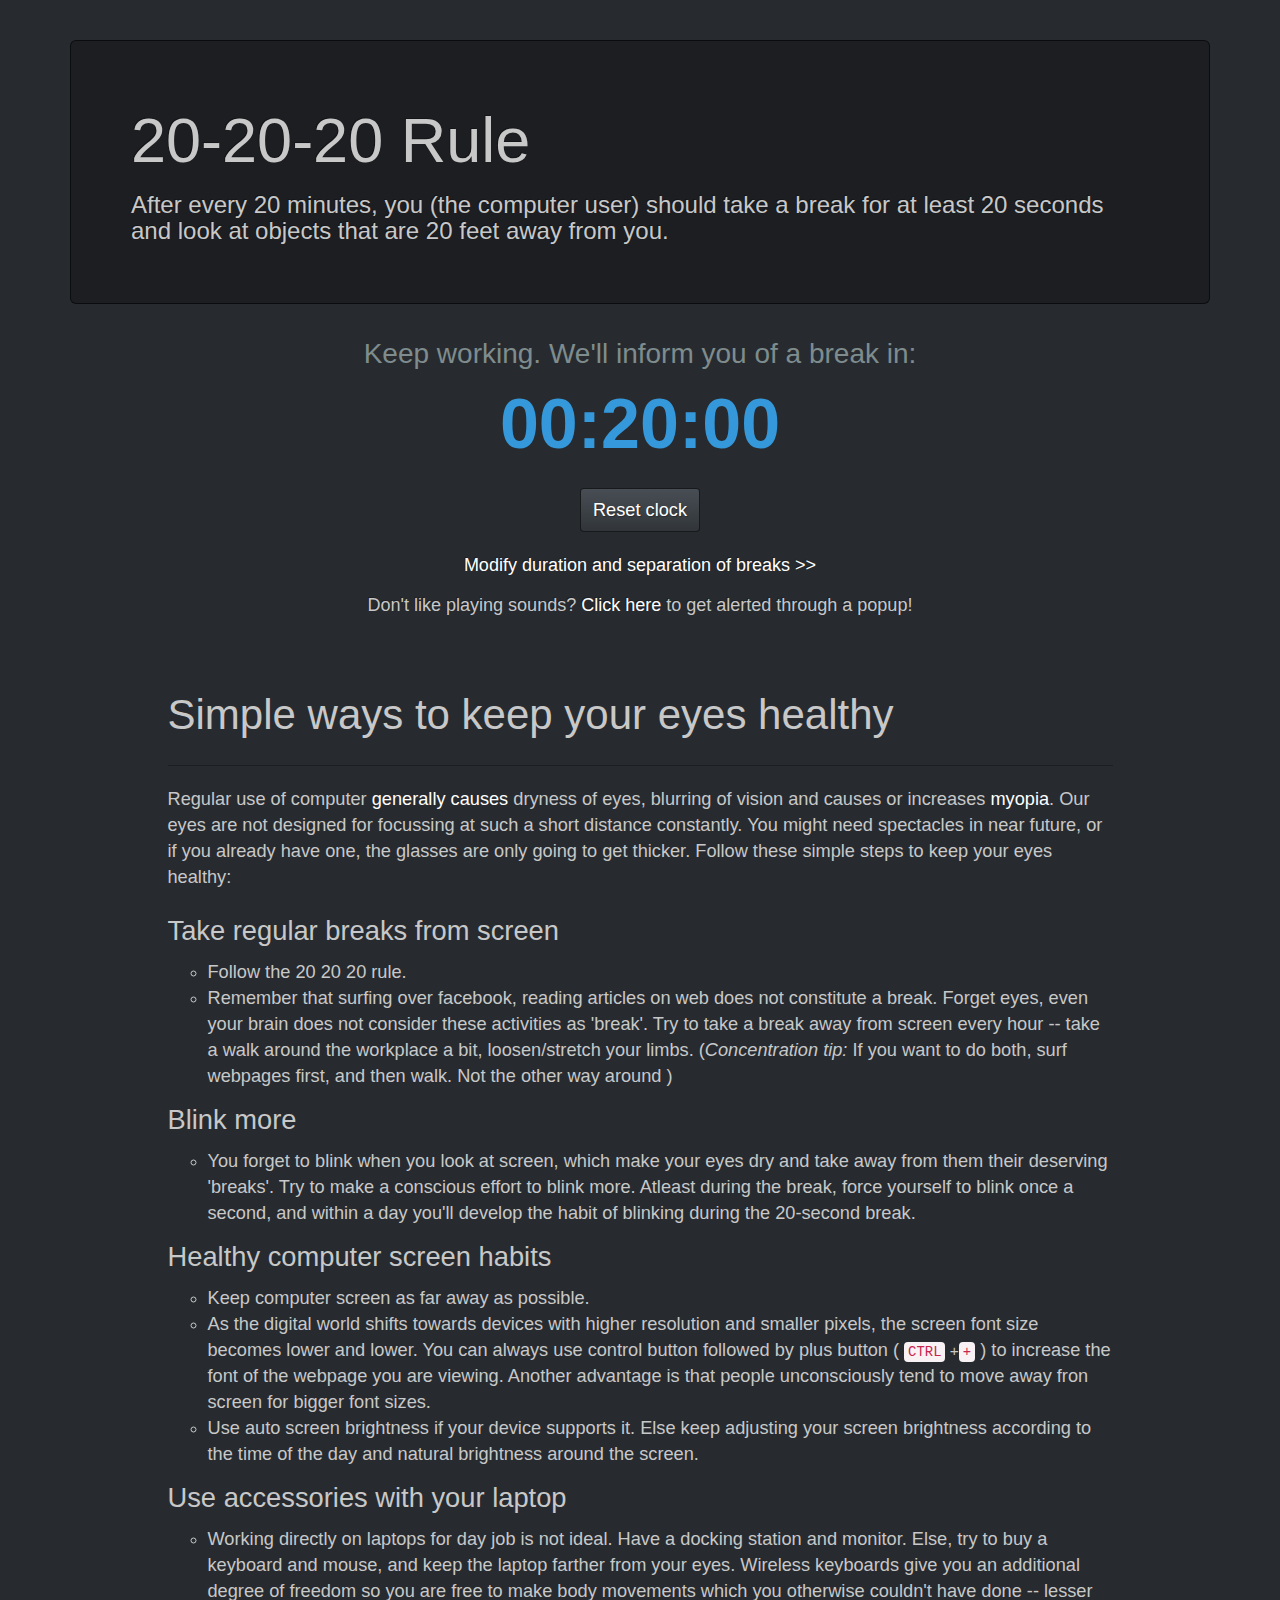
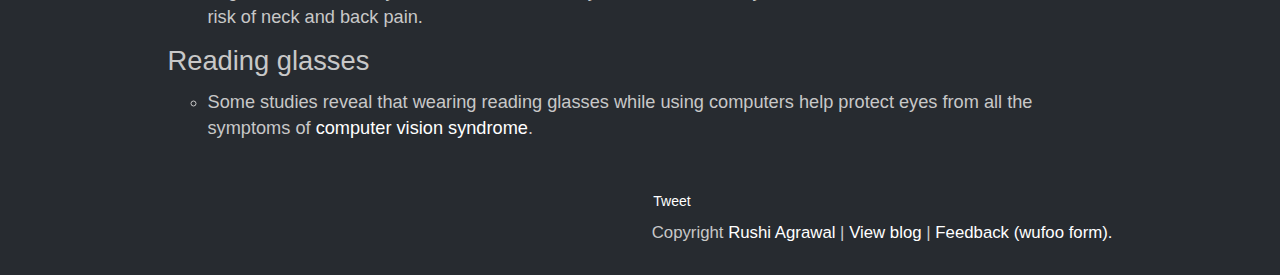
<file: index.html>
<!DOCTYPE html>

<html xmlns:fb="http://ogp.me/ns/fb#">
    <head>
        <title>20-20-20 Rule</title>
        <script type="text/javascript" src="js/stopwatch.js"></script>
        <link href="bootswatch/bootstrap.css" rel="stylesheet" media="screen"/>
        <link href="main.css" rel="stylesheet" media="screen"/>
        <script src="js/jquery-1.10.2.min.js"></script>
        <script src="bootstrap/js/bootstrap.min.js"></script>
    </head>

    <body>
        <!-- Header for facebook like -->
        <div id="fb-root"></div>
        <script>(function(d, s, id) {
            var js, fjs = d.getElementsByTagName(s)[0];
            if (d.getElementById(id)) return;
            js = d.createElement(s); js.id = id;
            js.src = "//connect.facebook.net/en_GB/all.js#xfbml=1";
            fjs.parentNode.insertBefore(js, fjs);
        }(document, 'script', 'facebook-jssdk'));</script>

    <div class="container">
        <div class="bs-docs-section">
            <div class="row" id="headContent">
                <div class="col-lg-12">
                    <div class="bs-example">
                        <div class="jumbotron">
                            <h1>20-20-20 Rule</h1>
                            <h3>After every 20 minutes, you (the computer user) should take a break for at least 20 seconds and look at objects that are 20 feet away from you.</h3>
                        </div>
                    </div>
                </div>
            </div>
        </div>

        <div id="watchText">  </div>
        <div id="watchDisplay">00:00:00</div>
        <div id="buttonDiv">
            <button type="button" class="btn btn-default" id="resetButton" onclick="window.startAfresh()">Reset clock</button>
        </div>
        
        <div id="modifyAccordionHeader">
            <h4>
                <a data-toggle="collapse" data-target="#demo">
                    Modify duration and separation of breaks >><br>
                </a>
            </h4>
        </div>

        <div id="demo" class="collapse">
            <div class="form-horizontal" role="form" >
                <div class="form-group">
                    <label for="normalDurationMins" class="col-sm-6 control-label">Normal working period (minutes)</label>
                    <div class="col-sm-2">
                        <input class="form-control" id="normalDurationMins" placeholder="20" onkeypress="return clickApply(event)">
                    </div>
                </div>
                <div class="form-group">
                    <label for="relaxDurationSecs" class="col-sm-6 control-label">Duration of break (seconds)</label>
                    <div class="col-sm-2">
                        <input class="form-control" id="relaxDurationSecs" placeholder="20" onkeypress="return clickApply(event)">
                    </div>
                </div>
                <div class="form-group">
                    <label for="inputPassword" class="col-sm-6"></label>
                    <div class="col-sm-5">
                        <button  class="btn btn-default" onclick="modifyTimes()">Apply</button> 
                        <!-- TODO: modifyTimes -> ApplyModification -->
                        <button  class="btn btn-primary" onclick="resetToDefaultTimes()">Reset to default</button> 
                    </div>
                </div>
            </div>
        </div>

        <div class="row" align="center">
            <h4>Don't like playing sounds? <a href="indexNoSound.html">Click here</a> to get alerted through a popup!</h4>
        </div>

        <div class="row">
            <div class="col-lg-10 col-lg-offset-1"> 
                <div class="bs-example">
                    <p style="font-size:3em">
                        <br>Simple ways to keep your eyes healthy
                    </p>
                    <hr>
                </div>
                <div style="font-size:1.3em">
                    <p id="informationText" >
                        Regular use of computer <a href="http://en.wikipedia.org/wiki/Computer_vision_syndrome#Prevalence" target="_blank"> generally causes</a> dryness of eyes, blurring of vision and causes or increases <a href="http://en.wikipedia.org/wiki/Myopia#Signs_and_symptoms" target="_blank">myopia</a>. Our eyes are not designed for focussing at such a short distance constantly. You might need spectacles in near future, or if you already have one, the glasses are only going to get thicker. Follow these simple steps to keep your eyes healthy:
                    </p>

                    <ul class="list-unstyled">
                        <li id="descriptionList">
                            Take regular breaks from screen
                        </li>
                        <ul>
                            <li>
                                Follow the 20 20 20 rule.
                            </li>
                            <li>
                                Remember that surfing over facebook, reading articles on web does not constitute a break. Forget eyes, even your brain does not consider these activities as 'break'. Try to take a break away from screen every hour -- take a walk around the workplace a bit, loosen/stretch your limbs. (<i>Concentration tip:</i> If you want to do both, surf webpages first, and then walk. Not the other way around )
                            </li>
                        </ul>

                        <li id="descriptionList">
                            Blink more
                        </li>
                        <ul>
                            <li>
                                You forget to blink when you look at screen, which make your eyes dry and take away from them their deserving 'breaks'. Try to make a conscious effort to blink more. Atleast during the break, force yourself to blink once a second, and within a day you'll develop the habit of blinking during the 20-second break.
                            </li>
                        </ul>

                        <li id="descriptionList">
                            Healthy computer screen habits
                        </li>
                        <ul>
                            <li>
                                Keep computer screen as far away as possible.
                            </li>
                            <li>
                                As the digital world shifts towards devices with higher resolution and smaller pixels, the screen font size becomes lower and lower. You can always use control button followed by plus button ( <small><code>CTRL</code> +<code>+</code></small> ) to increase the font of the webpage you are viewing. Another advantage is that people unconsciously tend to move away fron screen for bigger font sizes.
                            </li>
                            <li>
                                Use auto screen brightness if your device supports it. Else keep adjusting your screen brightness according to the time of the day and natural brightness around the screen.
                            </li>
                        </ul>
                        <li id="descriptionList">
                            Use accessories with your laptop
                        </li>
                        <ul>
                            <li>
                                Working directly on laptops for day job is not ideal. Have a docking station and monitor. Else, try to buy a keyboard and mouse, and keep the laptop farther from your eyes. Wireless keyboards give you an additional degree of freedom so you are free to make body movements which you otherwise couldn't have done -- lesser risk of neck and back pain.
                            </li>
                        </ul>

                        <li id="descriptionList">
                            Reading glasses
                        </li>
                        <ul>
                            <li>
                                Some studies reveal that wearing reading glasses while using computers help protect eyes from all the symptoms of <a href="http://en.wikipedia.org/wiki/Computer_vision_syndrome" target="_blank">computer vision syndrome</a>.
                            </li>
                        </ul>
                    </ul>
                </div>
                <br><br>
                <ul class="list-inline" align="center">
                    <li>
                        <!-- FB like button -->
                        <div class="fb-like" data-href="http://www.rushiagr.com/202020rule/" data-layout="button_count" data-action="like" data-show-faces="true" data-share="true"></div><div style="width: 55px"></div>
                    </li>
                    <li>
                        <!-- 'Tweet' button -->
                        <a href="https://twitter.com/share" class="twitter-share-button" data-url="http://www.rushiagr.com/202020rule" data-text="Keep your eyes healthy by following 20-20-20 Rule." data-via="reeshi_india">Tweet</a>
                        <script>!function(d,s,id){var js,fjs=d.getElementsByTagName(s)[0],p=/^http:/.test(d.location)?'http':'https';if(!d.getElementById(id)){js=d.createElement(s);js.id=id;js.src=p+'://platform.twitter.com/widgets.js';fjs.parentNode.insertBefore(js,fjs);}}(document, 'script', 'twitter-wjs');</script>
                    </li>
                </ul>

                <!-- My details and copyright and feedback link -->
                <ul class="list-inline" align="right" style="font-size: 1.2em">
                    Copyright <a href="https://github.com/rushiagr">Rushi Agrawal</a> | 
                    <a href="http://www.rushiagr.com">View blog</a> | 
                    <a href="https://rushiagr.wufoo.com/forms/202020-rule-feedback/" target="_blank">Feedback (wufoo form).</a>
                </ul>
                <br>

            </div>
        </div>
    </div>

    <!-- google analytics -->
    <script>
      (function(i,s,o,g,r,a,m){i['GoogleAnalyticsObject']=r;i[r]=i[r]||function(){
      (i[r].q=i[r].q||[]).push(arguments)},i[r].l=1*new Date();a=s.createElement(o),
      m=s.getElementsByTagName(o)[0];a.async=1;a.src=g;m.parentNode.insertBefore(a,m)
      })(window,document,'script','//www.google-analytics.com/analytics.js','ga');

      ga('create', 'UA-47025183-1', 'rushiagr.com');
      ga('send', 'pageview');
    </script>

    <script src="js/main.js"></script>
    <script>
        createWatch();
        populateDefaultValues();
        readFromCookie();
        startAfresh();
    </script>
    </body>
</html>
</file>
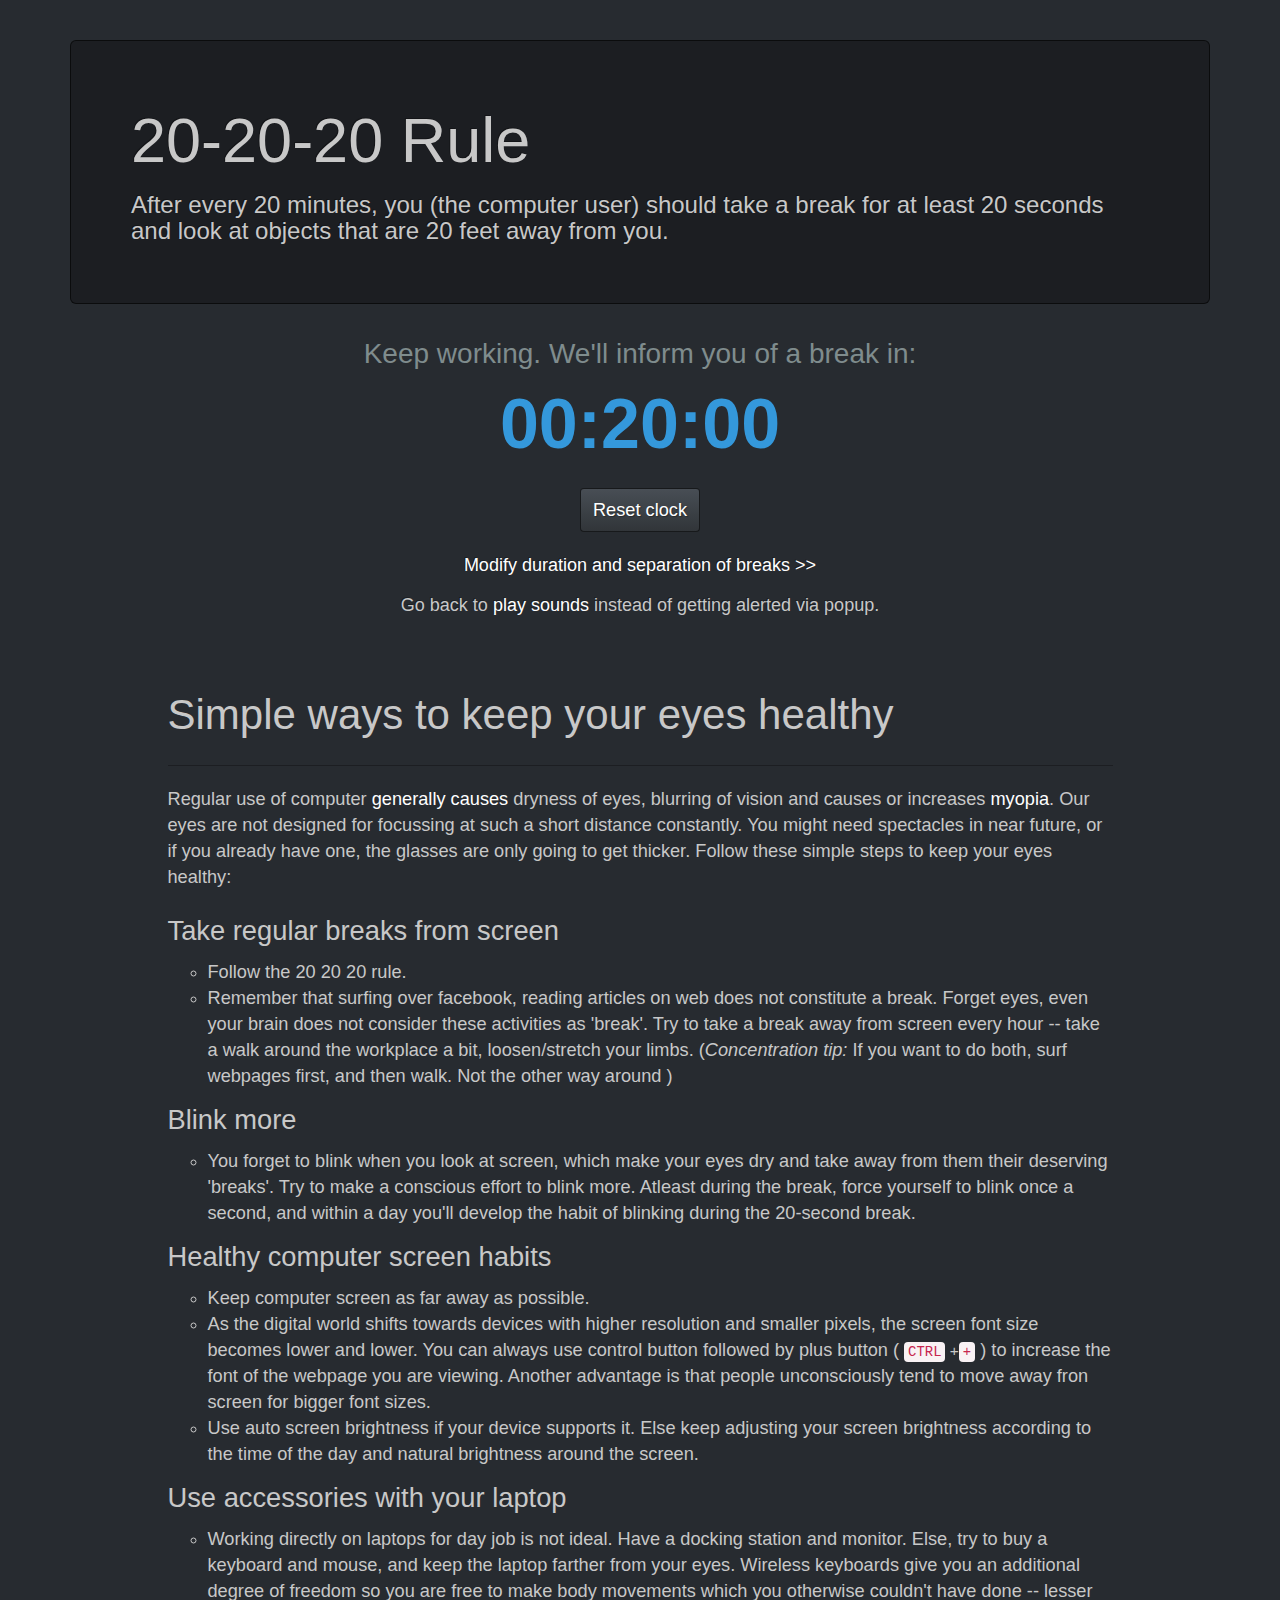
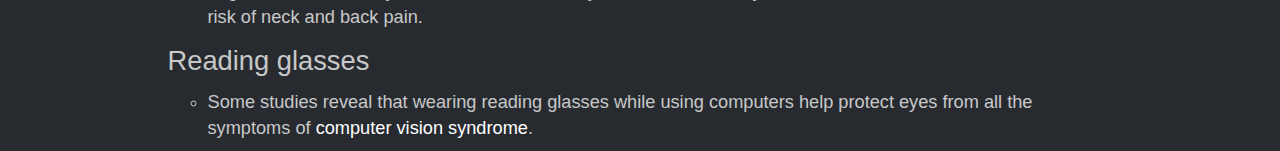
<file: indexNoSound.html>
<!DOCTYPE html>

<html>
    <head>
        <title>20-20-20 Rule</title>
        <script type="text/javascript" src="js/stopwatch.js"></script>
        <link href="bootswatch/bootstrap.css" rel="stylesheet" media="screen"/>
        <link href="main.css" rel="stylesheet" media="screen"/>
        <script src="js/jquery-1.10.2.min.js"></script>
        <script src="bootstrap/js/bootstrap.min.js"></script>
    </head>

    <body>
    <div class="container">
        <div class="bs-docs-section">
            <div class="row" id="headContent">
                <div class="col-lg-12">
                    <div class="bs-example">
                        <div class="jumbotron">
                            <h1>20-20-20 Rule</h1>
                            <h3>After every 20 minutes, you (the computer user) should take a break for at least 20 seconds and look at objects that are 20 feet away from you.</h3>
                        </div>
                    </div>
                </div>
            </div>
        </div>

        <div id="watchText">  </div>
        <div id="watchDisplay">00:00:00</div>
        <div id="buttonDiv">
            <button type="button" class="btn btn-default" id="resetButton" onclick="window.startAfresh()">Reset clock</button>
        </div>
        
        <div id="modifyAccordionHeader"><h4>
            <a data-toggle="collapse" data-target="#demo">
                Modify duration and separation of breaks >><br>
            </a></h4>
        </div>

        <div id="demo" class="collapse">
            <div class="form-horizontal" role="form" >
                <div class="form-group">
                    <label for="normalDurationMins" class="col-sm-6 control-label">Normal working period (minutes)</label>
                    <div class="col-sm-2">
                        <input class="form-control" id="normalDurationMins" placeholder="20" onkeypress="return clickApply(event)">
                    </div>
                </div>
                <div class="form-group">
                    <label for="relaxDurationSecs" class="col-sm-6 control-label">Duration of break (seconds)</label>
                    <div class="col-sm-2">
                        <input class="form-control" id="relaxDurationSecs" placeholder="20" onkeypress="return clickApply(event)">
                    </div>
                </div>
                <div class="form-group">
                    <label for="inputPassword" class="col-sm-6"></label>
                    <div class="col-sm-5">
                        <button  class="btn btn-default" onclick="modifyTimes()">Apply</button> 
                        <!-- TODO: modifyTimes -> ApplyModification -->
                        <button  class="btn btn-primary" onclick="resetToDefaultTimes()">Reset to default</button> 
                    </div>
                </div>
            </div>
        </div>

        <div class="row" align="center">
            <h4>Go back to <a href="index.html">play sounds</a> instead of getting alerted via popup.</h4>
        </div>

        <div class="row">
            <div class="col-lg-10 col-lg-offset-1"> 
                <div class="bs-example">
                    <p  style="font-size:3em"><br>Simple ways to keep your eyes healthy</p><hr>
                        
                <div style="font-size:1.3em">
                    <p id="informationText" >Regular use of computer <a href="http://en.wikipedia.org/wiki/Computer_vision_syndrome#Prevalence" target="_blank"> generally causes</a> dryness of eyes, blurring of vision and causes or increases <a href="http://en.wikipedia.org/wiki/Myopia#Signs_and_symptoms" target="_blank">myopia</a>. Our eyes are not designed for focussing at such a short distance constantly. You might need spectacles in near future, or if you already have one, the glasses are only going to get thicker. Follow these simple steps to keep your eyes healthy:</p>

                    <ul class="list-unstyled">
                        <li id="descriptionList">Take regular breaks from screen</li>
                            <ul>
                                <li>Follow the 20 20 20 rule.</li>
                                <li>Remember that surfing over facebook, reading articles on web does not constitute a break. Forget eyes, even your brain does not consider these activities as 'break'. Try to take a break away from screen every hour -- take a walk around the workplace a bit, loosen/stretch your limbs. (<i>Concentration tip:</i> If you want to do both, surf webpages first, and then walk. Not the other way around )</li>
                            </ul>
                        <li id="descriptionList">Blink more</li>
                            <ul>
                                <li>You forget to blink when you look at screen, which make your eyes dry and take away from them their deserving 'breaks'. Try to make a conscious effort to blink more. Atleast during the break, force yourself to blink once a second, and within a day you'll develop the habit of blinking during the 20-second break.</li>
                            </ul>
                        <li id="descriptionList">Healthy computer screen habits</li>
                            <ul>
                                <li>Keep computer screen as far away as possible.</li>
                                <li>As the digital world shifts towards devices with higher resolution and smaller pixels, the screen font size becomes lower and lower. You can always use control button followed by plus button ( <small><code>CTRL</code> +<code>+</code></small> ) to increase the font of the webpage you are viewing. Another advantage is that people unconsciously tend to move away fron screen for bigger font sizes.</li>
                                <li>Use auto screen brightness if your device supports it. Else keep adjusting your screen brightness according to the time of the day and natural brightness around the screen.</li>
                            </ul>
                        <li id="descriptionList">Use accessories with your laptop</li>
                            <ul>
                                <li>Working directly on laptops for day job is not ideal. Have a docking station and monitor. Else, try to buy a keyboard and mouse, and keep the laptop farther from your eyes. Wireless keyboards give you an additional degree of freedom so you are free to make body movements which you otherwise couldn't have done -- lesser risk of neck and back pain.</li>
                            </ul>
                        <li id="descriptionList">Reading glasses</li>
                            <ul>
                                <li>Some studies reveal that wearing reading glasses while using computers help protect eyes from all the symptoms of <a href="http://en.wikipedia.org/wiki/Computer_vision_syndrome" target="_blank">computer vision syndrome</a>.</li>
                            </ul>

                    </ul>
                </div>
                </div>

            </div>
        </div>

    </div>

    <!-- google analytics -->
    <script>
      (function(i,s,o,g,r,a,m){i['GoogleAnalyticsObject']=r;i[r]=i[r]||function(){
      (i[r].q=i[r].q||[]).push(arguments)},i[r].l=1*new Date();a=s.createElement(o),
      m=s.getElementsByTagName(o)[0];a.async=1;a.src=g;m.parentNode.insertBefore(a,m)
      })(window,document,'script','//www.google-analytics.com/analytics.js','ga');

      ga('create', 'UA-47025183-1', 'rushiagr.com');
      ga('send', 'pageview');

    </script>

    

        <script src="js/main.js"></script>
        <script>
        createWatch();
        populateDefaultValues(true);
        readFromCookie();
        startAfresh();
        </script>
    </body>
</html>
</file>
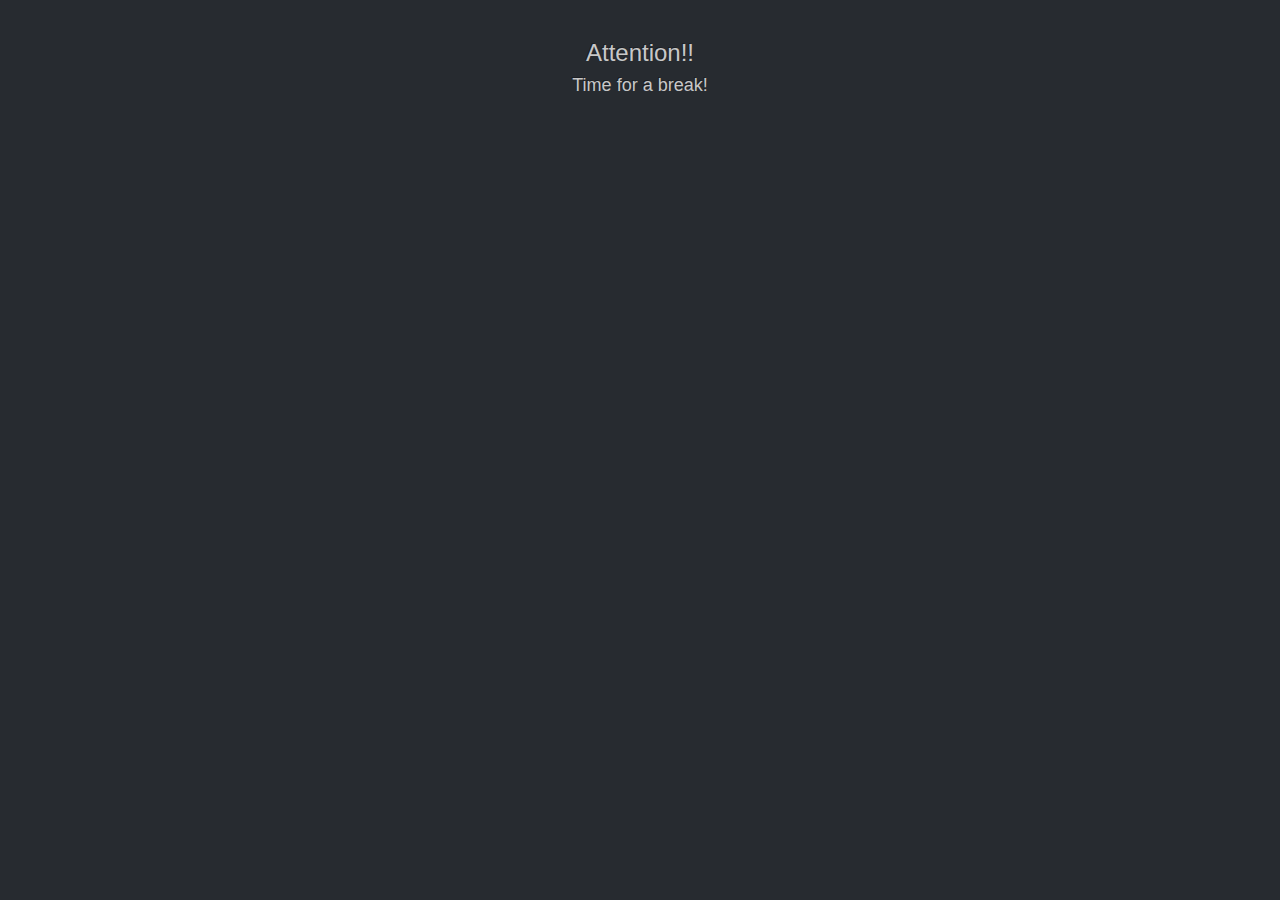
<file: popupPage.html>
<!DOCTYPE html>

<html>
    <head>
        <title>20-20-20 Rule Alert!!</title>
        <script type="text/javascript" src="js/stopwatch.js"></script>
        <link href="bootswatch/bootstrap.css" rel="stylesheet" media="screen"/>
        <link href="main.css" rel="stylesheet" media="screen"/>
        <script src="js/jquery-1.10.2.min.js"></script>
        <script src="bootstrap/js/bootstrap.min.js"></script>
    </head>

    <body>
    <div align="center">
		<br>
 		<h3>Attention!!</h3>
 		<h4>Time for a break!</h4>
 		</div>
<!--         <div id="watchText">  </div>
        <div id="watchDisplay">00:00:00</div>
        <div id="buttonDiv">
            <button type="button" class="btn btn-default" id="resetButton" onclick="window.startAfresh()">Reset clock</button>
        </div>
 -->        

    </div>
  
        <script src="js/main.js"></script>
        <script>
        createWatch();
        populateDefaultValues(true);
        readFromCookie();
        startAfresh();
        </script>
    </body>
</html>
</file>
<file: main.css>
#watchText {
	text-align: center;
	font-size: 2em;
	color: #7f8c8d;
}

#watchDisplay {
	text-align: center;
	font-size: 5em;
	font-weight: bolder;
	color: #008080
}

#buttonDiv {
	text-align: center;
	padding: 1em;
}

#resetButton {
	font-size: 1.3em;
}

#modifyAccordionHeader {
	text-align: center;
}

#headContent {
	padding-top: 40px;
}

#descriptionList {
	font-size: 1.5em;
	padding-top: 12px;
	padding-bottom: 8px;
}
</file>
